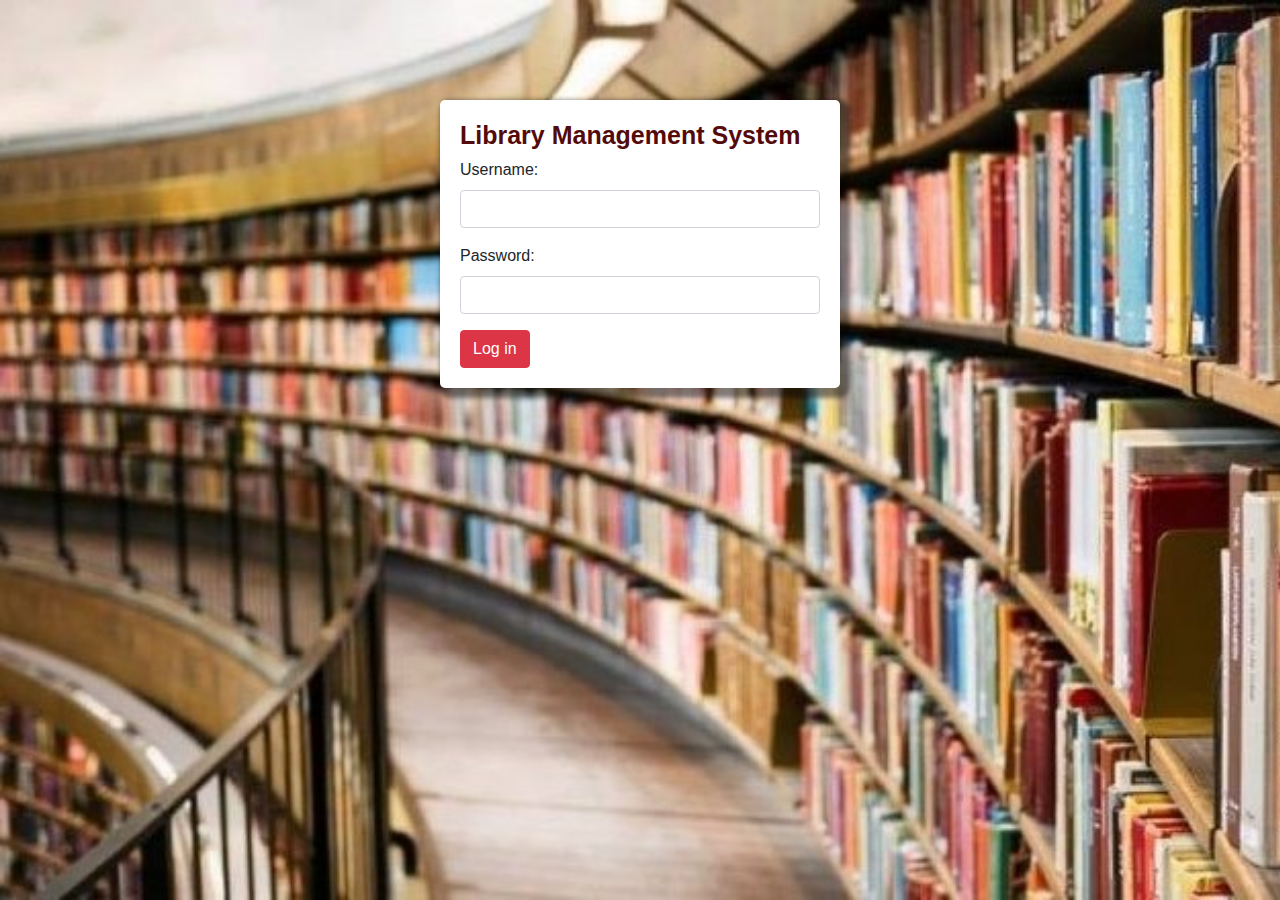
<file: index.html>
<!DOCTYPE html>

<html lang = "en">
    
    <head>
        <meta charset="UTF-8">
        <meta http-equiv="X-UA-Compatible" content="IE=edge">
        <meta name="viewport" content="width=device-width, initial-scale=1.0">
        <link href="https://cdn.jsdelivr.net/npm/bootstrap@5.3.0-alpha3/dist/css/bootstrap.min.css" rel="stylesheet" integrity="sha384-KK94CHFLLe+nY2dmCWGMq91rCGa5gtU4mk92HdvYe+M/SXH301p5ILy+dN9+nJOZ" crossorigin="anonymous">
        <link rel="stylesheet" href="style.css">
        <title>Library Management System</title>
    </head>
    <body>
        
        <nav class="navbar navbar-expand-lg navbar-light my-navbar fixed-top">
            <div class="container">
                <a class="navbar-brand my-navbar" href="#">Library Management System</a>
                <button class="navbar-toggler" type="button" data-bs-toggle="collapse" data-bs-target="#navbarNav" aria-controls="navbarNav" aria-expanded="false" aria-label="Toggle navigation">
                    <span class="navbar-toggler-icon"></span>
                </button>
                <div class="collapse navbar-collapse" id="navbarNav">
                    <ul class="navbar-nav ml-auto">
                        <li class="nav-item">
                            <a class="nav-link" href="index.html">Home</a>
                      </li>
                        <li class="nav-item">
                            <a class="nav-link" href="archive.html">Archive</a>
                        </li>
                        <li class="nav-item">
                            <a class="nav-link" href="about.html">About</a>
                        </li>
                        <li class="nav-item">
                            <a class="nav-link" href="login.html" id="login-link">Login</a>
                        </li>
                        <li class="nav-item">
                            <a class="nav-link" href="#" id="logout-link">Log out</a>
                        </li>

                    </ul>
                </div>
            </div>
        </nav>

        <!-- Logout Modal -->
<div class="modal fade" id="logoutModal" tabindex="-1" aria-labelledby="logoutModalLabel" aria-hidden="true">
    <div class="modal-dialog">
      <div class="modal-content">
        <div class="modal-header">
          <h5 class="modal-title" id="logoutModalLabel">Confirmation</h5>
          <button type="button" class="close" data-dismiss="modal" aria-label="Close">
            <span aria-hidden="true">&times;</span>
          </button>
        </div>
        <div class="modal-body">
          <p>Are you sure you want to log out?</p>
        </div>
        <div class="modal-footer">
          <button type="button" class="btn btn-secondary" data-dismiss="modal">Cancel</button>
          <button type="button" class="btn btn-primary" id="logoutButton">Logout</button>
        </div>
      </div>
    </div>
  </div>
  

        <div class = "container">
            <h1 class="text-center mt-5 mb-4">Book Borrow Form</h1>
            <div class = "mb-5">
                <div class="row">
                    <div class="form-group col-md-6 mb-3">
                        <label for="title"> Book Title:</label>
                        <input 
                            type="text" 
                            name="title"
                            id="title"
                            class="form-control"
                            placeholder="Enter Book Title"
                            required
                            />
                        </div>
                        <div class="form-group col-md-6 mb-3">
                            <label for="author"> Author:</label>
                            <input 
                                type="text" 
                                name="author"
                                id="author"
                                class="form-control"
                                placeholder="Enter Author Name"
                                required
                                />
                            </div>
                            <div class="form-group col-md-6 mb-3">
                                <label for="genre"> Genre:</label>
                                <input 
                                    type="text" 
                                    name="genre"
                                    id="genre"
                                    class="form-control"
                                    placeholder="Enter Book Genre"
                                    required
                                    />
                                </div>

                                <div class="form-group col-md-6 mb-3">
                                    <label for="year"> Year:</label>
                                    <input 
                                        type="number" 
                                        name="year"
                                        id="year"
                                        class="form-control"
                                        placeholder="Enter Publish Year"
                                        required
                                        />
                                    </div>

                                 <div class="form-group col-md-6 mb-3">
                                    <label for="location"> Location:</label>
                                    <input 
                                        type="text" 
                                        name="location"
                                        id="location"
                                        class="form-control"
                                        placeholder="Enter Publish Year"
                                        required
                                        />
                                    </div>


                                <div class="form-group col-md-6 mb-3">
                                    <label for="borrower"> Borrower:</label>
                                    <input 
                                        type="text" 
                                        name="borrower"
                                        id="borrower"
                                        class="form-control"
                                        placeholder="Enter Borrower's Name"
                                        required
                                        />
                                    </div>

                                    <div class="form-group col-md-6 mb-3">
                                        <label for="IDnumber"> ID Number:</label>
                                        <input 
                                            type="number" 
                                            name="IDnumber"
                                            id="IDnumber"
                                            class="form-control"
                                            placeholder="Enter Borrower's ID Number"
                                            required
                                            />
                                        </div>

                            <div class="col-lg-12 mt-5">
                                <button class="btn btn-success" id="Submit" onclick="AddData()">
                                Add Data
                                </button>
                                <button class="btn btn-primary" id="Update">
                                    Update 
                                    </button>
                            </div>
                    </div>
                </div>

                <hr>
                <div class="row mt-5">
                    <div class="col-12">
                        <h2>Book Records</h2>
                    <table class="table table-bordered" id="crudTable">
                        <thead>
                            <tr>
                                <th>Book Title</th>
                                <th>Author</th>
                                <th>Genre</th>
                                <th>Year</th>
                                <th>Location</th>
                                <th>Borrower</th>
                                <th>ID No.</th>
                                <th>Date Borrowed</th>
                                <th>Actions</th>
                            </tr>
                        </thead>
                        <tbody></tbody>
                    </table>
                    <button class="btn btn-success" onclick="downloadTable()">Download Table</button>

                </div>
                </div>


                <hr>



        
                

        </div>
        <footer>
            <div class="containerfoot">
              <p>&copy; 2023 LMS. |Asia|Astillero|Napili|Tee|. All rights reserved.</p>
            </div>
          </footer>
          
            
         


        <script src="https://cdn.jsdelivr.net/npm/bootstrap@5.3.0-alpha3/dist/js/bootstrap.bundle.min.js" integrity="sha384-ENjdO4Dr2bkBIFxQpeoTz1HIcje39Wm4jDKdf19U8gI4ddQ3GYNS7NTKfAdVQSZe" crossorigin="anonymous"></script>
        <script src="https://cdnjs.cloudflare.com/ajax/libs/jquery/3.7.0/jquery.min.js" integrity="sha512-3gJwYpMe3QewGELv8k/BX9vcqhryRdzRMxVfq6ngyWXwo03GFEzjsUm8Q7RZcHPHksttq7/GFoxjCVUjkjvPdw==" crossorigin="anonymous" referrerpolicy="no-referrer"></script>
        <script src="library.js"></script>

        <script>
            // Check the login status
            var isLoggedIn = sessionStorage.getItem("isLoggedIn");
            if (!isLoggedIn) {
              // Redirect to the login page if not logged in
              window.location.href = "login.html";
            }
          </script>
          
          <script>
            // Update the navigation elements
            updateNavigation();
          </script>
          
    </body>
</html>
</file>
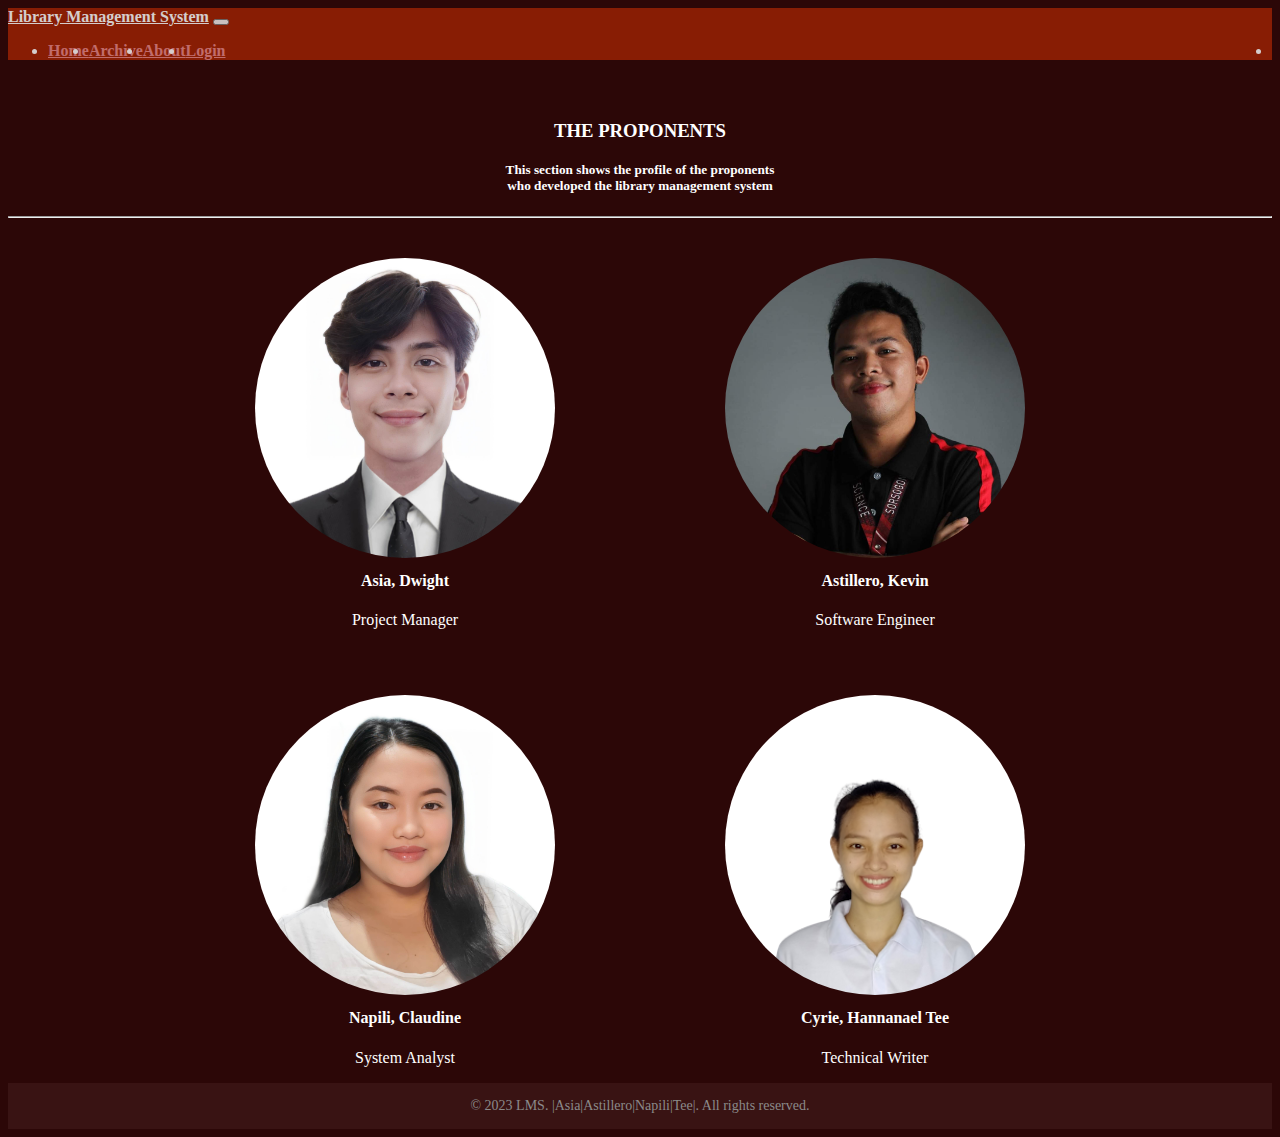
<file: about.html>
<!DOCTYPE html>
<html lang = "en">
    <head>
        <meta charset="UTF-8">
        <meta http-equiv="X-UA-Compatible" content="IE=edge">
        <meta name="viewport" content="width=device-width, initial-scale=1.0">
        <link href="https://cdn.jsdelivr.net/npm/bootstrap@5.3.0-alpha3/dist/css/bootstrap.min.css" rel="stylesheet" integrity="sha384-KK94CHFLLe+nY2dmCWGMq91rCGa5gtU4mk92HdvYe+M/SXH301p5ILy+dN9+nJOZ" crossorigin="anonymous">
        <link rel="stylesheet" href="style.css">
        <title>Library Management System</title>

        <style>
        body{
            background-color: rgb(44, 7, 7);
        }

        .proponents-section h3{
            text-align: center;
            margin-top: 60px;

        }
        .proponents-section h5{
            text-align: center;
            margin-top: 20px;

        }

        .proponents-container {
        display: grid;
        flex-direction: column;
        align-items: center;
        justify-content: center;
        margin-top: 20px;
        grid-row-gap: 30px;
        display: grid;
        grid-template-columns: repeat(2, 0fr);
        grid-column-gap: 170px;
       
    

        }
        

        .proponent {
        text-align: center;
        margin-top: 20px;
        }

        .proponent img {
        width: 300px;
        height: 300px;
        border-radius: 50%;
        object-fit: cover;
        }

        .proponent h4 {
        margin-top: 10px;
        }

        .proponent p {
        margin-top: 5px;
        }
        hr{
            color: antiquewhite;
        }

        footer {
            background-color: #ebbfbf11;
    padding: 15px 0;
    text-align: center;
  }
  
  .containerfoot {
    max-width: 1200px;
    margin: 0 auto;
  }
  
  .containerfoot p {
    margin: 0;
    font-size: 14px;
    color: #8b8a8a;
  }

        @media (max-width: 767px) {
        .proponent img {
            width: 150px;
              height: 150px;

        }
        .proponents-container {
            grid-template-columns: 1fr;
        }
        }

        </style>
    </head>
    <body>
        <nav class="navbar navbar-expand-lg navbar-light my-navbar fixed-top">
            <div class="container">
                <a class="navbar-brand" href="#">Library Management System</a>
                <button class="navbar-toggler" type="button" data-bs-toggle="collapse" data-bs-target="#navbarNav" aria-controls="navbarNav" aria-expanded="false" aria-label="Toggle navigation">
                    <span class="navbar-toggler-icon"></span>
                </button>
                <div class="collapse navbar-collapse" id="navbarNav">
                    <ul class="navbar-nav ml-auto">
                        <li class="nav-item">
                            <a class="nav-link" href="index.html">Home</a>
                      </li>
                        <li class="nav-item">
                            <a class="nav-link" href="archive.html">Archive</a>
                        </li>
                        <li class="nav-item">
                            <a class="nav-link" href="about.html">About</a>
                        </li>
                        <li class="nav-item">
                            <a class="nav-link" href="login.html" id="login-link">Login</a>
                        </li>
                        <li class="nav-item">
                            <a class="nav-link" href="#" id="logout-link">Log out</a>
                        </li>
                    </ul>
                </div>
            </div>
        </nav>

  
        <div class="proponents-section">
            <h3>THE PROPONENTS</h3>
            <h5>This section shows the profile of the proponents <br>who developed the library management system</h5>
           <hr>
            <div class="proponents-container">
              <!-- Profile 1 -->
              <div class="proponent">
                <img src="dwight.jpeg" alt="Asia, Dwight">
                <h4>Asia, Dwight</h4>
                <p>Project Manager</p>
              </div>
              
              <!-- Profile 2 -->
              <div class="proponent">
                <img src="kevin.jpeg" alt="Astillero, Kevin ">
                <h4>Astillero, Kevin</h4>
                <p>Software Engineer</p>
              </div>
             
              <!-- Profile 3 -->
              <div class="proponent">
                <img src="claudine.jpeg" alt="Napili, Claudine">
                <h4>Napili, Claudine</h4>
                <p>System Analyst</p>
              </div>
             
              <!-- Profile 4 -->
              <div class="proponent">
                <img src="HMM.png" alt="Cyrie, Hannanael Tee">
                <h4>Cyrie, Hannanael Tee</h4>
                <p>Technical Writer</p>
              </div>
            </div>
          </div>
          
         
          <footer>
            <div class="containerfoot">
              <p>&copy; 2023 LMS. |Asia|Astillero|Napili|Tee|. All rights reserved.</p>
            </div>
          </footer>
          

        <script src="https://cdn.jsdelivr.net/npm/bootstrap@5.3.0-alpha3/dist/js/bootstrap.bundle.min.js" integrity="sha384-ENjdO4Dr2bkBIFxQpeoTz1HIcje39Wm4jDKdf19U8gI4ddQ3GYNS7NTKfAdVQSZe" crossorigin="anonymous"></script>
        <script src="https://cdnjs.cloudflare.com/ajax/libs/jquery/3.7.0/jquery.min.js" integrity="sha512-3gJwYpMe3QewGELv8k/BX9vcqhryRdzRMxVfq6ngyWXwo03GFEzjsUm8Q7RZcHPHksttq7/GFoxjCVUjkjvPdw==" crossorigin="anonymous" referrerpolicy="no-referrer"></script>
        <script src="library.js"></script>

        <script>
            // Update the navigation elements
            updateNavigation();
          </script>
    </body>
</html>
</file>
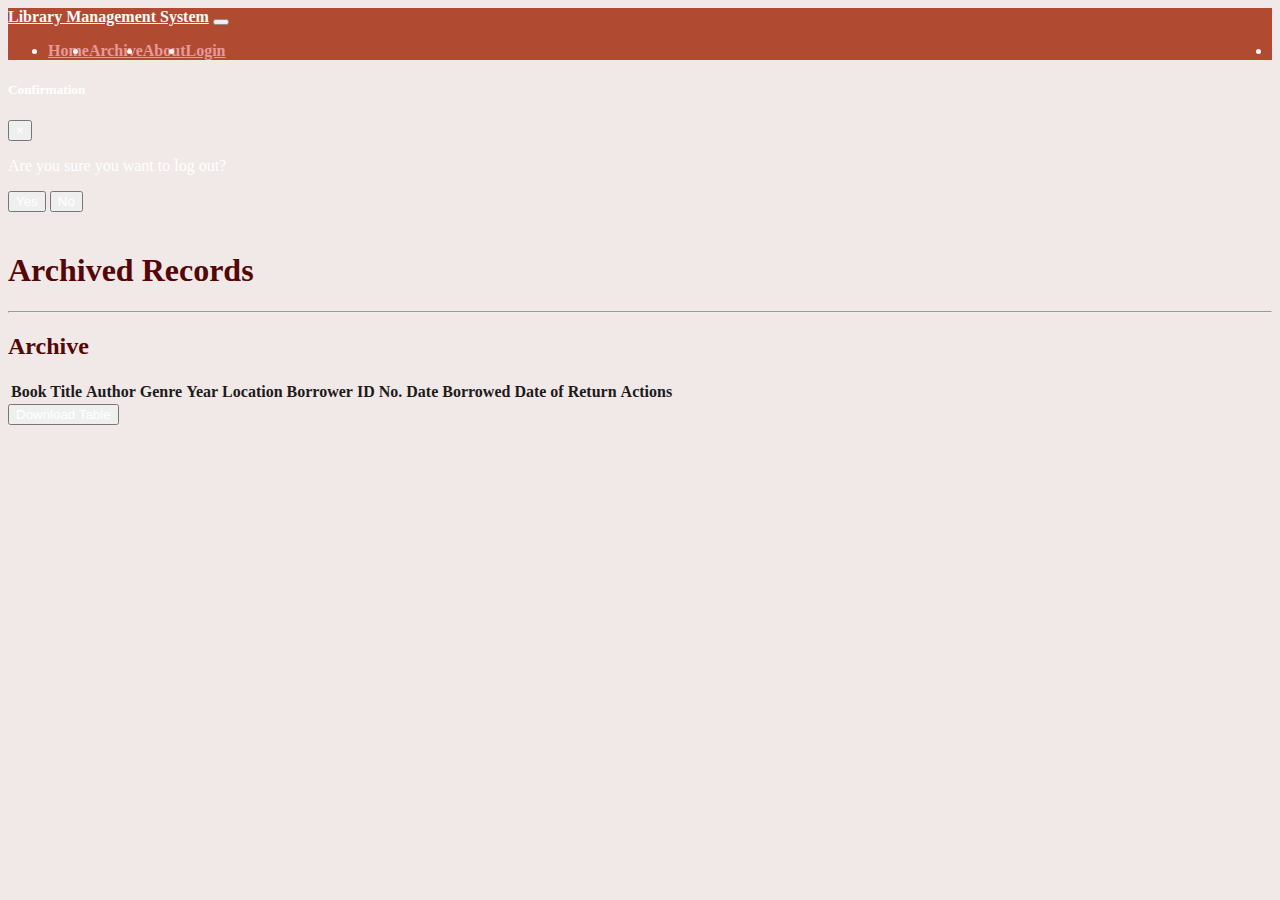
<file: archive.html>
<!DOCTYPE html>
<html lang = "en">
    <head>
        <meta charset="UTF-8">
        <meta http-equiv="X-UA-Compatible" content="IE=edge">
        <meta name="viewport" content="width=device-width, initial-scale=1.0">
        <link href="https://cdn.jsdelivr.net/npm/bootstrap@5.3.0-alpha3/dist/css/bootstrap.min.css" rel="stylesheet" integrity="sha384-KK94CHFLLe+nY2dmCWGMq91rCGa5gtU4mk92HdvYe+M/SXH301p5ILy+dN9+nJOZ" crossorigin="anonymous">
        <link rel="stylesheet" href="style.css">
        <title>Library Management System</title>
    </head>
    <body>
        <nav class="navbar navbar-expand-lg navbar-light my-navbar fixed-top">
            <div class="container">
                <a class="navbar-brand" href="#">Library Management System</a>
                <button class="navbar-toggler" type="button" data-bs-toggle="collapse" data-bs-target="#navbarNav" aria-controls="navbarNav" aria-expanded="false" aria-label="Toggle navigation">
                    <span class="navbar-toggler-icon"></span>
                </button>
                <div class="collapse navbar-collapse" id="navbarNav">
                    <ul class="navbar-nav ml-auto">
                        <li class="nav-item">
                            <a class="nav-link" href="index.html">Home</a>
                      </li>
                        <li class="nav-item">
                            <a class="nav-link" href="archive.html">Archive</a>
                        </li>
                        <li class="nav-item">
                            <a class="nav-link" href="about.html">About</a>
                        </li>
                        <li class="nav-item">
                            <a class="nav-link" href="login.html" id="login-link">Login</a>
                        </li>
                        <li class="nav-item">
                            <a class="nav-link" href="#" id="logout-link">Log out</a>
                        </li>
                    </ul>
                </div>
            </div>
        </nav>

        <!-- Add a modal for the confirmation dialog -->
<div id="confirmationModal" class="modal fade" tabindex="-1" role="dialog">
    <div class="modal-dialog" role="document">
      <div class="modal-content">
        <div class="modal-header">
          <h5 class="modal-title">Confirmation</h5>
          <button type="button" class="close" data-dismiss="modal" aria-label="Close">
            <span aria-hidden="true">&times;</span>
          </button>
        </div>
        <div class="modal-body">
          <p>Are you sure you want to log out?</p>
        </div>
        <div class="modal-footer">
          <button id="confirmLogout" type="button" class="btn btn-primary">Yes</button>
          <button type="button" class="btn btn-secondary" data-dismiss="modal">No</button>
        </div>
      </div>
    </div>
  </div>
  
        <div class = "container">
            <h1 class="text-center mt-5 mb-4">Archived Records</h1>
            

                <hr>

        <div class="row mt-5">
            <div class="col-12">
                <h2>Archive</h2>
                <table class="table table-bordered" id="archiveTable">
                    <thead>
                        <tr>
                            <th>Book Title</th>
                            <th>Author</th>
                            <th>Genre</th>
                            <th>Year</th>
                            <th>Location</th>
                            <th>Borrower</th>
                            <th>ID No.</th>
                            <th>Date Borrowed</th>
                            <th>Date of Return</th>
                            <th>Actions</th>
                        </tr>
                    </thead>
                    <tbody></tbody>
                </table>
                <button class="btn btn-success" onclick="downloadArchiveTable()">Download Table</button>

            </div>
        </div>

        
                

            </div>
            
            
              


        <script src="https://cdn.jsdelivr.net/npm/bootstrap@5.3.0-alpha3/dist/js/bootstrap.bundle.min.js" integrity="sha384-ENjdO4Dr2bkBIFxQpeoTz1HIcje39Wm4jDKdf19U8gI4ddQ3GYNS7NTKfAdVQSZe" crossorigin="anonymous"></script>
        <script src="https://cdnjs.cloudflare.com/ajax/libs/jquery/3.7.0/jquery.min.js" integrity="sha512-3gJwYpMe3QewGELv8k/BX9vcqhryRdzRMxVfq6ngyWXwo03GFEzjsUm8Q7RZcHPHksttq7/GFoxjCVUjkjvPdw==" crossorigin="anonymous" referrerpolicy="no-referrer"></script>
        <script src="library.js"></script>

        <script>
            // Update the navigation elements
            updateNavigation();
          </script>
    </body>
</html>
</file>
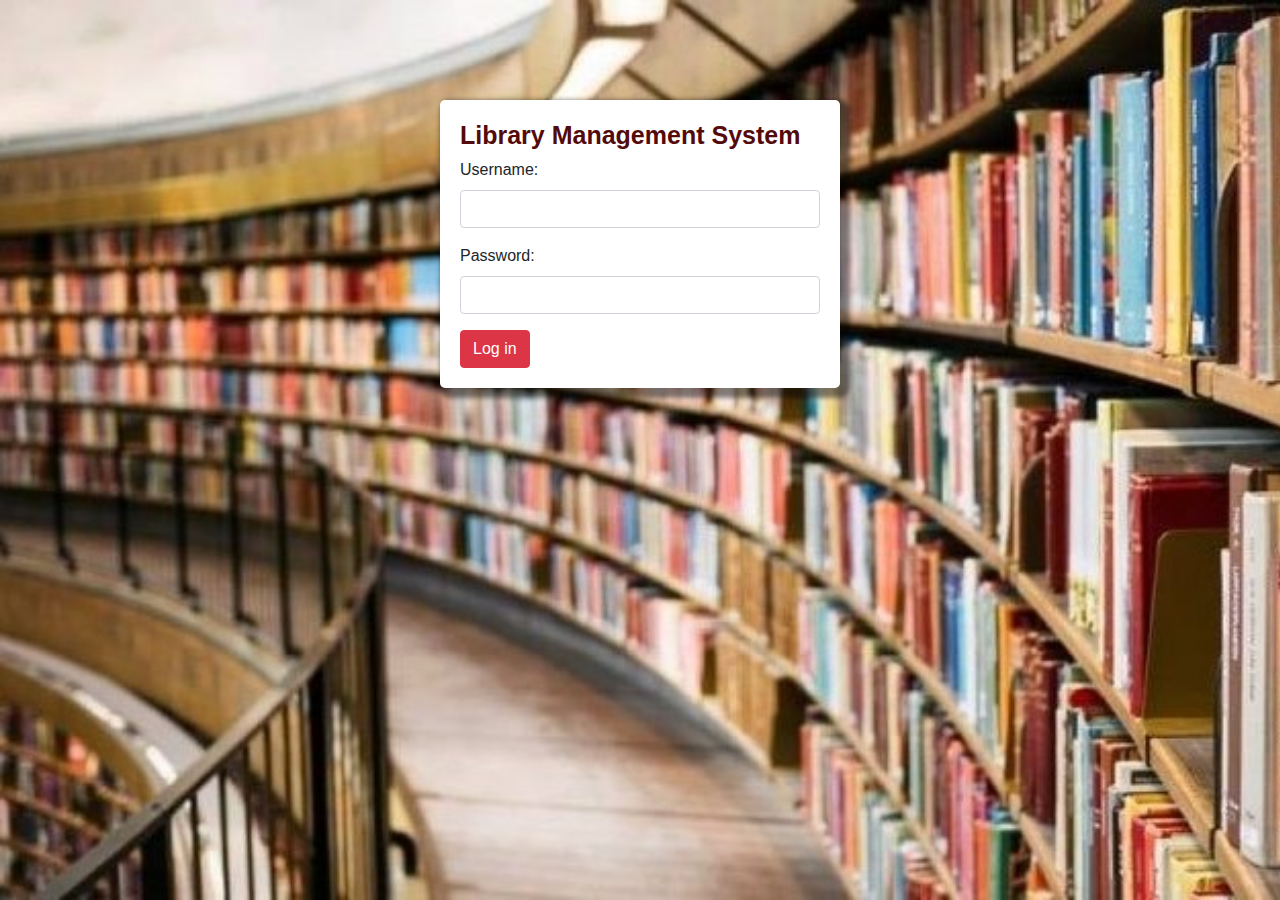
<file: login.html>
<!DOCTYPE html>
<html>
<head>
    <title>Login Page</title>
    <link rel="stylesheet" href="https://maxcdn.bootstrapcdn.com/bootstrap/4.0.0/css/bootstrap.min.css">
  
    <style>
        /* Body styles */
        body {
            margin: 0; /* Remove the default margin */
             padding: 0; /* Add padding if necessary */
            background-image: url("library.jpg");
            background-size: cover;
            background-attachment: fixed;
             background-repeat: no-repeat;
        }
        /* Container styles */
        .container {
          max-width: 400px;
          margin: 100px auto;
          padding: 20px;
          background-color: #fff;
          border-radius: 5px;
          box-shadow: 5px 5px 5px 5px rgba(0, 0, 0, 0.486);
        
          
        }
    
        /* Form styles */
        .login-form {
          padding: 20px;
          border: 1px solid #ccc;
          border-radius: 5px;
        }
    
        .login-form .form-group {
          margin-bottom: 15px;
        }
    
        .login-form label {
          display: block;
          font-weight: bold;
        }
    
        /* Button styles */
        .login-form button[type="submit"] {
          width: 100%;
          padding: 10px;
          border-radius: 5px;
          background-color: #007bff;
          color: #fff;
          font-weight: bold;
        }
    
        .login-form button[type="submit"]:hover {
          background-color: #e62b13;
        }

        h2{

            color: rgb(83, 10, 10);
            font-size: 25px;
            font-weight: bold;
            display: flex;
            right: 10px;
        }
      </style>


</head>
<body>
    <div class="container">
        <h2 >Library Management System</h2>
        <form id="login-form" onsubmit="handleLogin(); return false;">
            <div class="form-group">
                <label for="username">Username:</label>
                <input type="text" class="form-control" id="username" required>
            </div>
            <div class="form-group"> 
                <label for="password">Password:</label>
                <input type="password" class="form-control" id="password" required>
            </div>
            <button type="submit" class="btn btn-danger">Log in</button>
        </form>
    </div>

    <!-- Include Bootstrap JS and your existing JavaScript file -->
    <script src="https://code.jquery.com/jquery-3.6.0.min.js"></script>
    <script src="https://maxcdn.bootstrapcdn.com/bootstrap/4.0.0/js/bootstrap.min.js"></script>
    <script src="library.js"></script>

    <script src="library.js"></script>
<script>
  // Add an event listener to the login form submit button
  document.getElementById("login-form").addEventListener("submit", function(event) {
    event.preventDefault(); // Prevent the form from submitting

    // Call the handleLogin function to handle the login
    handleLogin();
  });
</script>

    
</body>
</html>
</file>
<file: style.css>
body{
    background-color: #f1e8e8;

}

*{
    color: #FFF;
}
#Update{
    display: none;
}
.my-navbar {
    background-color: rgb(160, 35, 4);
    color: #f1e8e8;
    font-weight: bold;
    opacity: 80%;
    
    
  }
.navbar button{
    color: #f1e8e8;
    font-weight: 100;

}
.nav-item a{
    color: #e68686;
}

#logout-link {
    margin-left: auto;
    background-color: #f00;
    color: #fff;
    border: none;
    padding: 8px 16px;
    border-radius: 10px;

    margin-left: auto;
  }
  #logout-link:hover {
    background-color: rgb(170, 76, 76);
    color: #4d2222;
  }

  .navbar-nav {
    display: flex;
  }
  
  .navbar-nav.ml-auto {
    margin-left: auto;
  }
  
  .navbar-nav .nav-item:last-child {
    margin-left: auto;
  }
  
  .container h1{
    color: rgb(85, 6, 6);
    font-weight: bold;
    margin-top: 40px;
  }
  .container .form-group input{
    border-color: rgb(85, 6, 6);
  }
  .container .form-group label{
    color: rgb(85, 6, 6);
  }

  hr{
    color: rgb(85, 6, 6);
  }
  .table-bordered {
    border-color: rgb(85, 6, 6);
  }

  
  table th,
  table td {
    color: rgb(29, 27, 27);
  }

 .row h2{
    color: rgb(85, 6, 6);
  }
  footer {
    background-color: #ebbfbf5d;
    padding: 15px 0;
    text-align: center;
  }
  
  .containerfoot {
    max-width: 1200px;
    margin: 0 auto;
   
  }
  
  .containerfoot p {
    margin: 0;
    font-size: 14px;
    color: #534f4f;
  }
</file>
